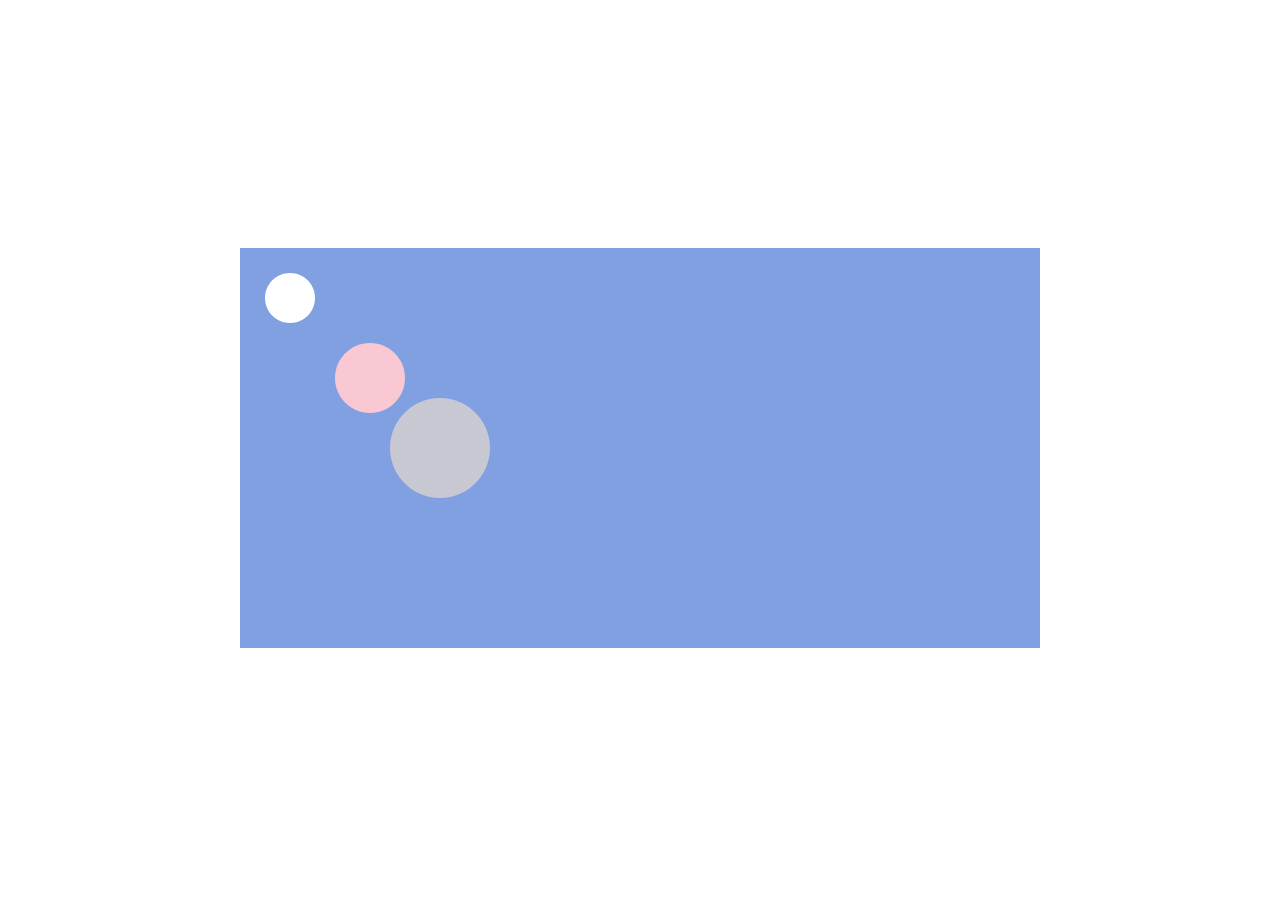
<file: p5-rev-template/index.html>
<!DOCTYPE html>
<html lang="en">

<head>
  <meta charset="utf-8">
  <meta name="viewport" content="width=device-width, initial-scale=1.0">
  <title>Sketch 1</title>

  <link rel="stylesheet" type="text/css" href="css/style.css">

  <script src="js/libraries/p5.min.js"></script>
  <script src="js/libraries/p5.sound.min.js"></script>
  <script src="js/script.js"></script>
</head>

<body></body>

</html>
</file>
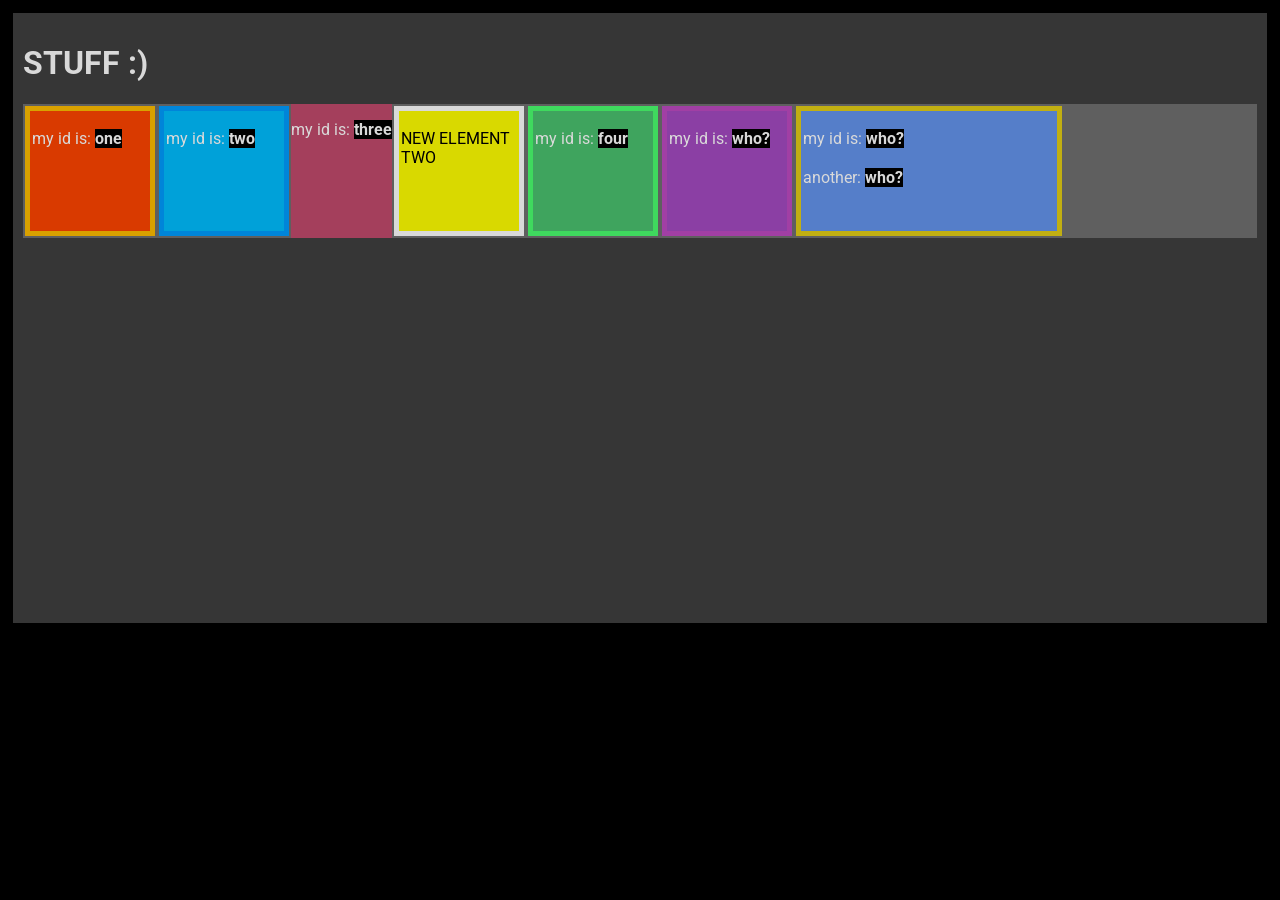
<file: task2 /index.html>
<!DOCTYPE html>
<html>

<head>
    <title>-2 NEW : NEW DOM PAGE</title>
    <meta charset="utf-8" />
    <link rel="preconnect" href="https://fonts.gstatic.com" />
    <link href="https://fonts.googleapis.com/css2?family=Roboto&display=swap" rel="stylesheet" />
    <link rel="stylesheet" href="dom.css">
</head>

<body>
    <!-- OUTER -->
    <div id="parent">
        <!-- TITLE -->
        <h1>STUFF :)</h1>
        <!-- FLEX BOX TO HOLD the SHAPES -->
        <div class="wrapper_flex_box">
            <!-- A SHAPE -->
            <div class="square_shape" id="one" style="background:orangered">
                <p>my id is: <span>one</span></p>
            </div>
            <!-- A SHAPE -->
            <div class="square_shape another_class" id="two">
                <p>my id is: <span>two</span></p>
            </div>
            <!-- A SHAPE NO CLASS-->
            <div id="three">
                <p>my id is: <span>three</span></p>
            </div>

            <div id="four" class="square_shape">
                <p>my id is: <span>four</span></p>
            </div>
            <div id="five" class="square_shape">
                <p>my id is: <span>who?</span></p>

            </div>
            <div id="six" class="square_shape" style="background:cornflowerblue;width:20vw">
                <p>my id is: <span>who?</span></p>
                <p>another: <span>who?</span></p>
            </div>
        </div>
    </div>
    <script src="js/2_dom.js"></script>
</body>

</html>
</file>
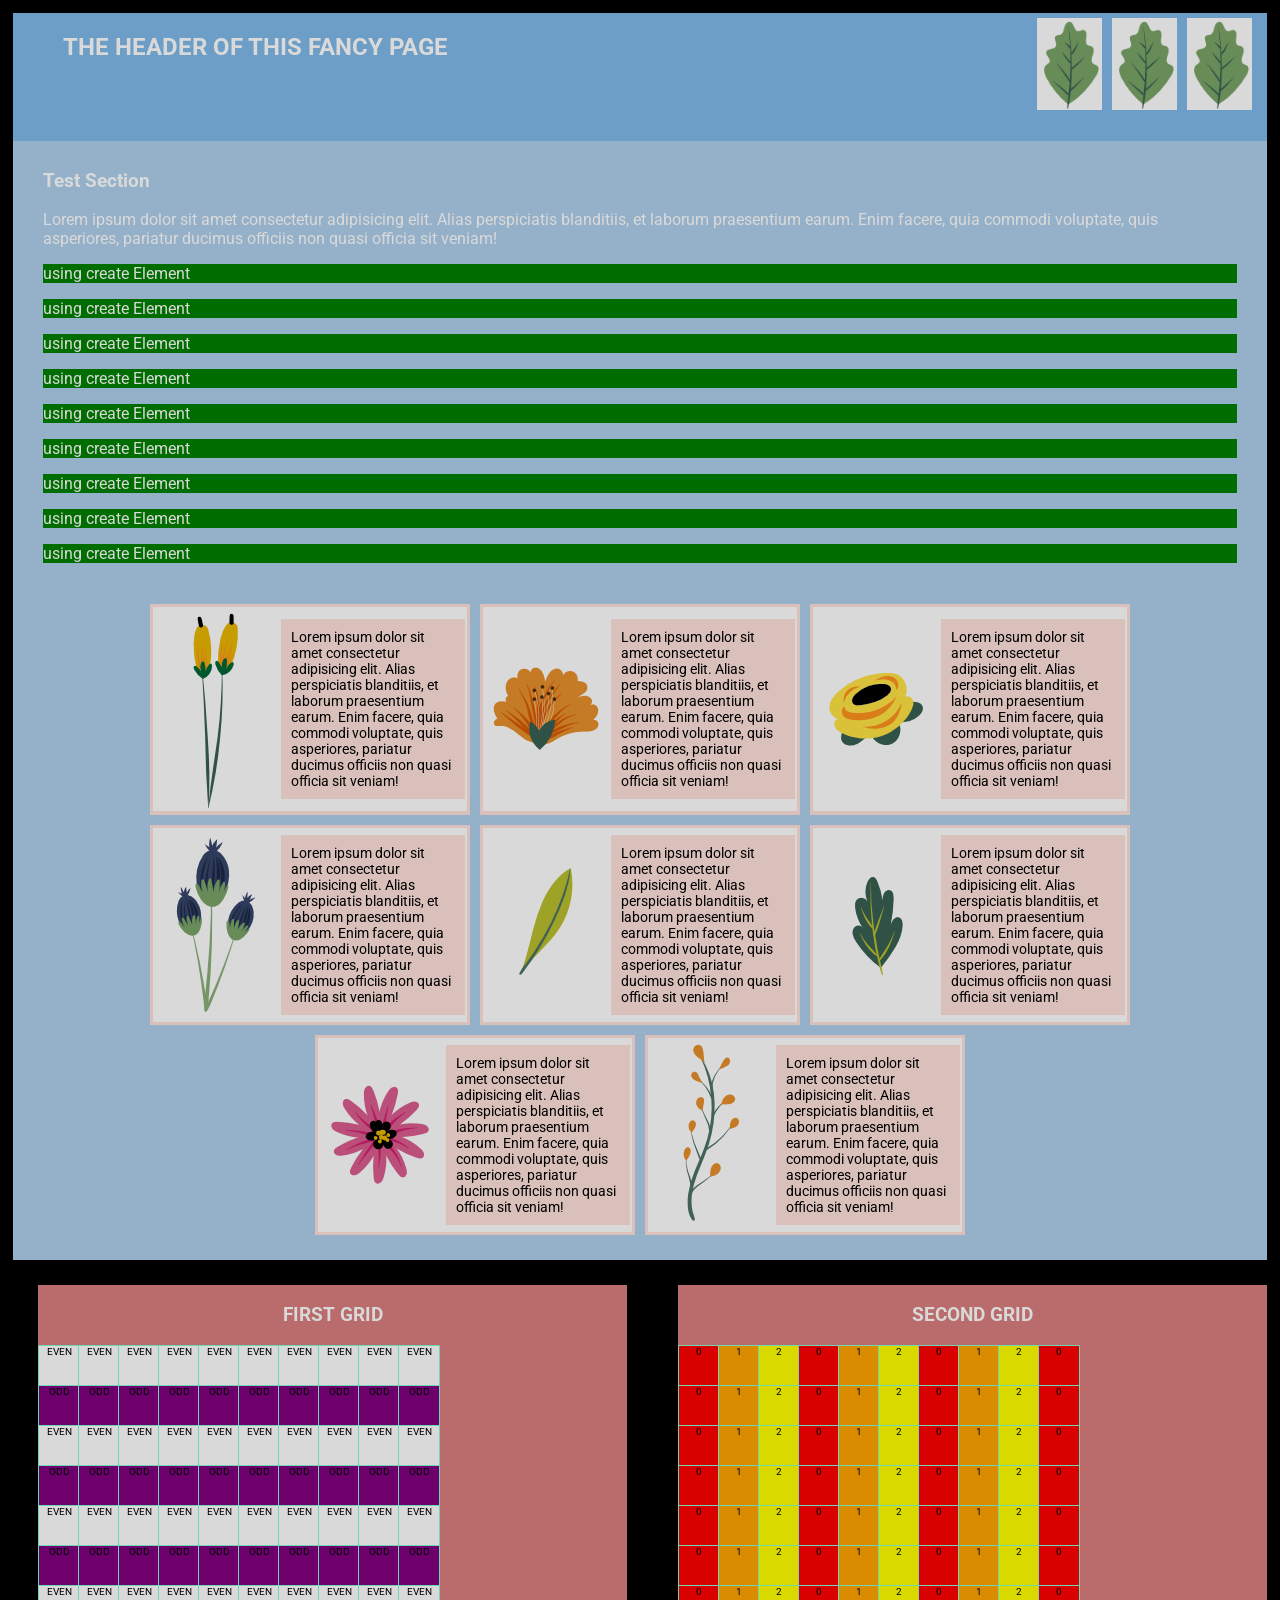
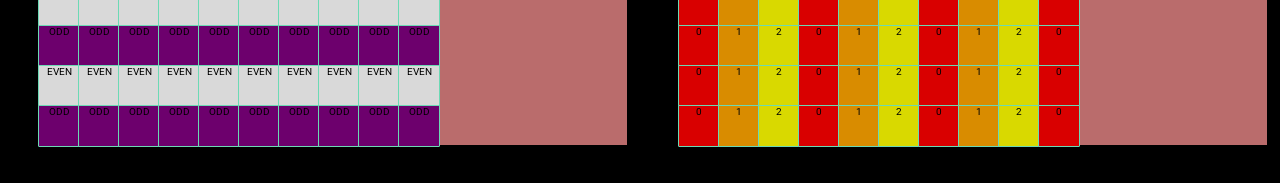
<file: CART263-TASK-2/CART263-TASK-2.html>
<!DOCTYPE html>
<title>TASK 2</title>
<meta charset="utf-8" />
<link rel="preconnect" href="https://fonts.gstatic.com" />
<link href="https://fonts.googleapis.com/css2?family=Roboto&display=swap" rel="stylesheet" />
<link rel="stylesheet" type="text/css" href="task-2-styles/style.css" />
<script src="task-2-js/script.js"></script>
</head>

<body>
    <header>
        <h2> The header of this fancy page</h2>
        <div class = "image-header-box">
            <img src="task-2-images/two.png" />
            <img src="task-2-images/two.png" />
            <img src="task-2-images/two.png" />
        </div>
    </header>
    <main class="flex-box-container">
        <section class="main-content">
            <h3>Test Section</h3>
            <p id="1">
                Lorem ipsum dolor sit amet consectetur adipisicing elit. Alias perspiciatis blanditiis, et
                laborum praesentium earum. Enim facere, quia commodi voluptate, quis asperiores, pariatur ducimus
                officiis non
                quasi officia sit veniam!
            </p>
        </section>

        <section id="parent">
            <div class="inner-container">
                <div class="content-container">
                    <div class="img-container">
                        <img class="img-image" src="task-2-images/sixteen.png" />
                    </div>
                    <p id="2" class="img-descript">Lorem ipsum dolor sit amet consectetur adipisicing elit. Alias
                        perspiciatis blanditiis, et
                        laborum praesentium earum. Enim facere, quia commodi voluptate, quis asperiores, pariatur
                        ducimus officiis non
                        quasi officia sit veniam!</p>

                </div>
            </div>
            <div class="inner-container">
                <div class="content-container">
                    <div class="img-container">
                        <img class="img-image" src="task-2-images/eight.png" />
                    </div>
                    <p id="3" class="img-descript">Lorem ipsum dolor sit amet consectetur adipisicing elit. Alias
                        perspiciatis blanditiis, et
                        laborum praesentium earum. Enim facere, quia commodi voluptate, quis asperiores, pariatur
                        ducimus officiis non
                        quasi officia sit veniam!</p>

                </div>
            </div>
            <div class="inner-container">

                <div class="content-container">
                    <div class="img-container">
                        <img class="img-image" src="task-2-images/eleven.png" />
                    </div>
                    <p id="4" class="img-descript">Lorem ipsum dolor sit amet consectetur adipisicing elit. Alias
                        perspiciatis blanditiis, et
                        laborum praesentium earum. Enim facere, quia commodi voluptate, quis asperiores, pariatur
                        ducimus officiis non
                        quasi officia sit veniam!</p>

                </div>
            </div>
            <div class="inner-container">
                <div class="content-container">
                    <div class="img-container">
                        <img class="img-image" src="task-2-images/fifteen.png" />
                    </div>
                    <p id="5" class="img-descript">Lorem ipsum dolor sit amet consectetur adipisicing elit. Alias
                        perspiciatis blanditiis, et
                        laborum praesentium earum. Enim facere, quia commodi voluptate, quis asperiores, pariatur
                        ducimus officiis non
                        quasi officia sit veniam!</p>

                </div>
            </div>
            <div class="inner-container">
                <div class="content-container">
                    <div class="img-container">
                        <img class="img-image" src="task-2-images/five.png" />
                    </div>
                    <p id="6" class="img-descript">Lorem ipsum dolor sit amet consectetur adipisicing elit. Alias
                        perspiciatis blanditiis, et
                        laborum praesentium earum. Enim facere, quia commodi voluptate, quis asperiores, pariatur
                        ducimus officiis non
                        quasi officia sit veniam!</p>

                </div>
            </div>
            </div>
            <div class="inner-container">
                <div class="content-container">
                    <div class="img-container">
                        <img class="img-image" src="task-2-images/three.png" />
                    </div>
                    <p id="7" class="img-descript">Lorem ipsum dolor sit amet consectetur adipisicing elit. Alias
                        perspiciatis blanditiis, et
                        laborum praesentium earum. Enim facere, quia commodi voluptate, quis asperiores, pariatur
                        ducimus officiis non
                        quasi officia sit veniam!</p>

                </div>
            </div>
            </div>
            <div class="inner-container">
                <div class="content-container">
                    <div class="img-container">
                        <img class="img-image" src="task-2-images/twelve.png" />
                    </div>
                    <p id="8" class="img-descript">Lorem ipsum dolor sit amet consectetur adipisicing elit. Alias
                        perspiciatis blanditiis, et
                        laborum praesentium earum. Enim facere, quia commodi voluptate, quis asperiores, pariatur
                        ducimus officiis non
                        quasi officia sit veniam!</p>

                </div>
            </div>
            </div>
            <div class="inner-container">
                <div class="content-container">
                    <div class="img-container">
                        <img class="img-image" src="task-2-images/seventeen.png" />
                    </div>
                    <p id="9" class="img-descript">Lorem ipsum dolor sit amet consectetur adipisicing elit. Alias
                        perspiciatis blanditiis, et
                        laborum praesentium earum. Enim facere, quia commodi voluptate, quis asperiores, pariatur
                        ducimus officiis non
                        quasi officia sit veniam!</p>

                </div>
            </div>
            </div>
        </section>
    </main>
    <section class="grids">
        <div class="grid-container">
            <h3>FIRST GRID</h3>
            <section id="new-grid"></section>
        </div>
        <div class="grid-container">
            <h3>SECOND GRID</h3>
            <section id="new-grid-three"></section>
    </section>
    </div>
</body>

</html>
</file>
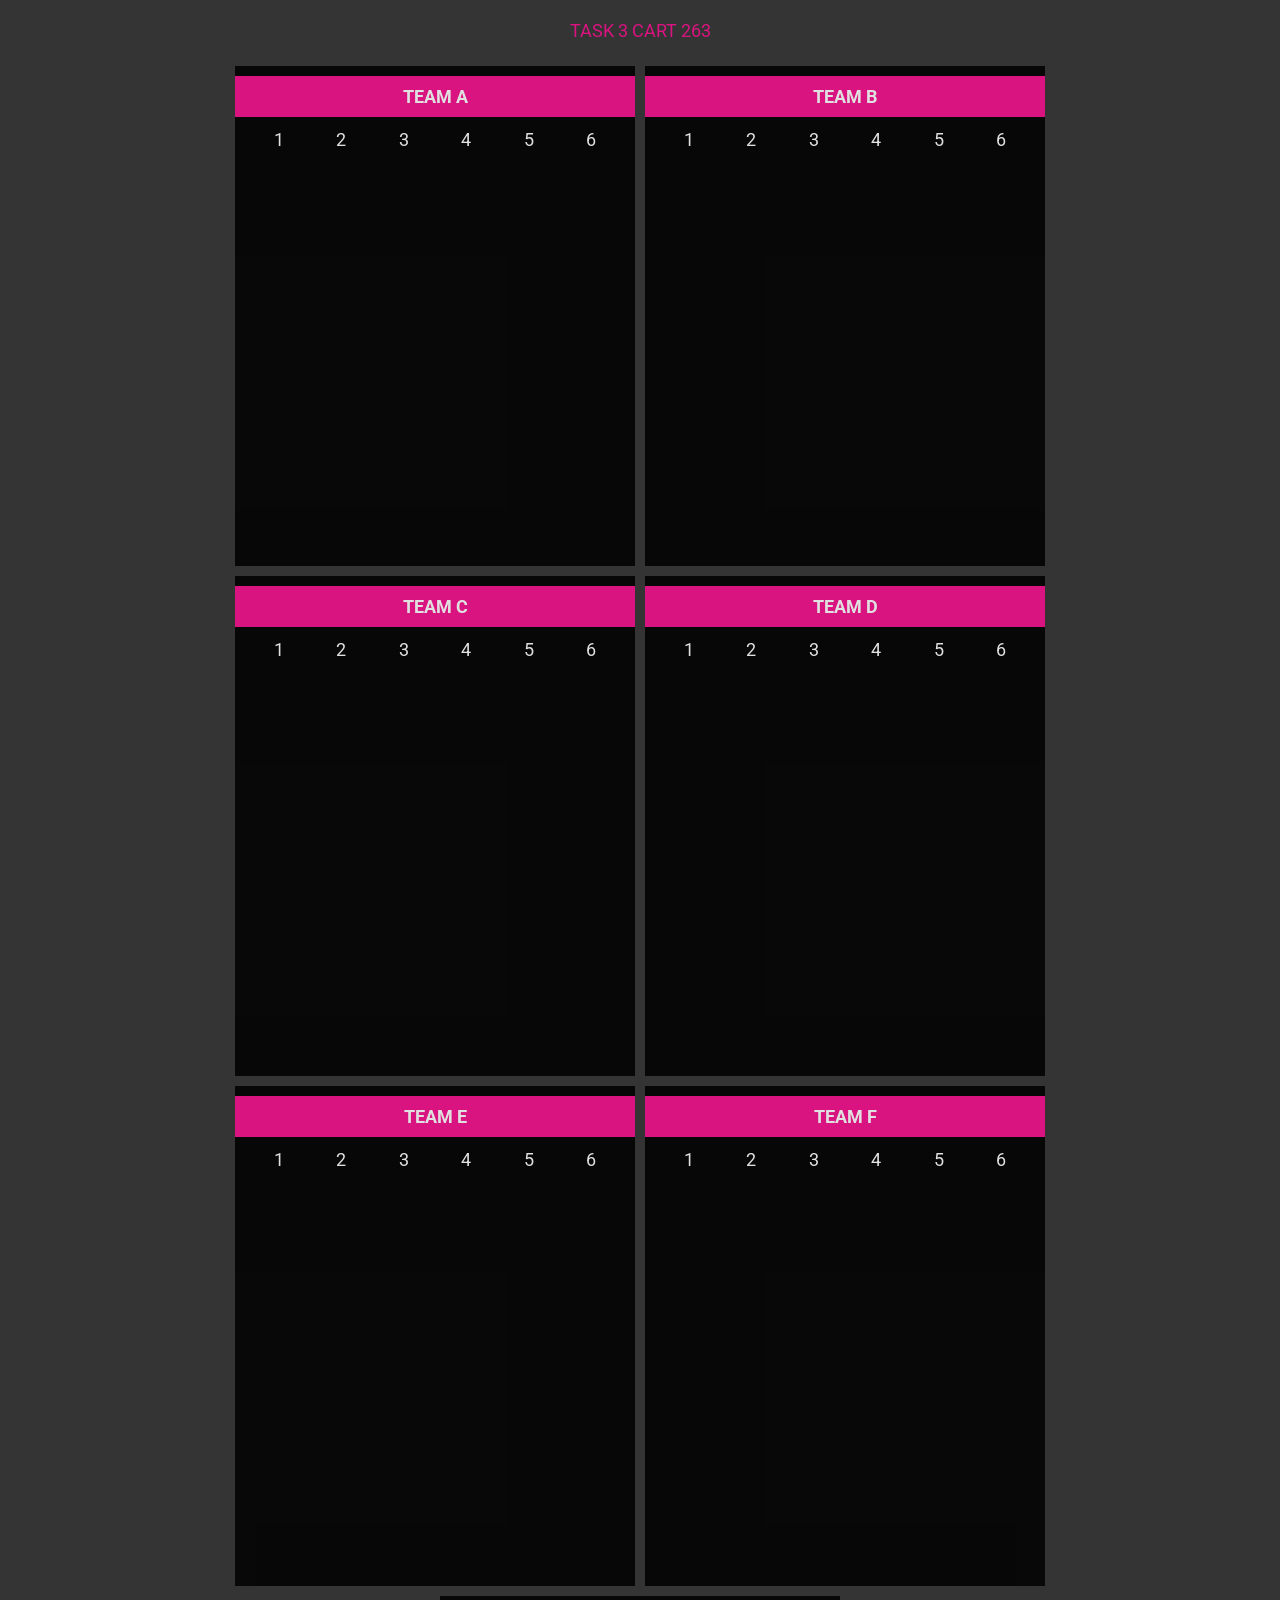
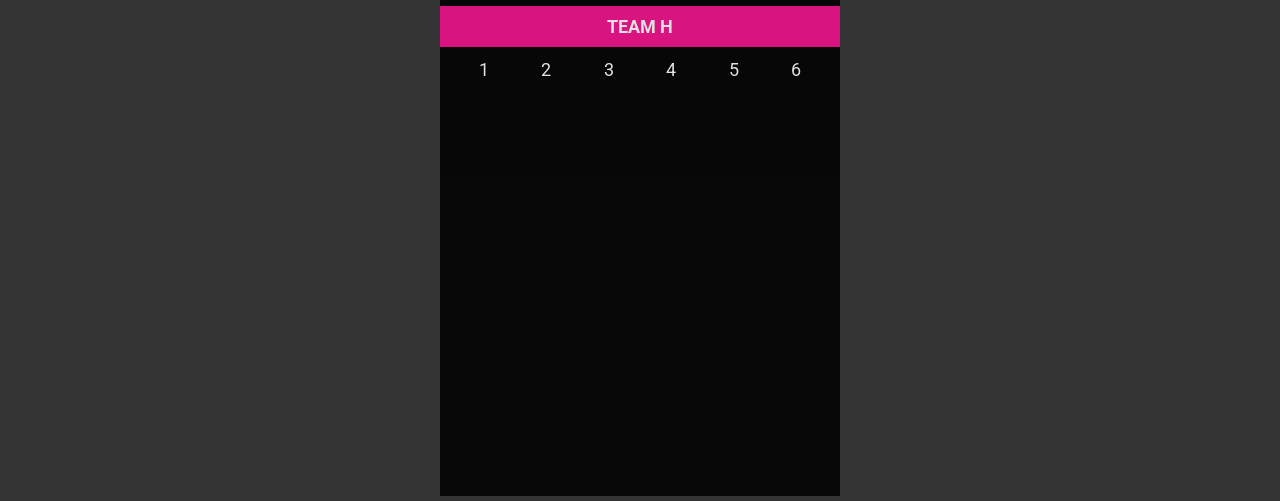
<file: CART263-TASK-3/CART263-TASK-3.html>
<!DOCTYPE html>
<title>-WEEK 4 : TASK_3</title>
<meta charset="utf-8" />
<link rel="preconnect" href="https://fonts.gstatic.com" />
<link href="https://fonts.googleapis.com/css2?family=Roboto&display=swap" rel="stylesheet" />
<link rel="stylesheet" type="text/css" href="task-3-css/style.css" />

</head>

<body>
  <header>
    TASK 3 CART 263
  </header>
  <main>
    <section class="flex-box">

       <!-- TEAM A-->
      <section id="TEAM_A" class="teamCanvas">
        <h5>TEAM A</h5>
        <div class = "team-nav"><p>1</p><p>2</p><p>3</p><p>4</p><p>5</p><p>6</p></div>
        <div class = "aniCanvas" id = "ani_canvA_A" style ="display:none;"></div>
        <div class = "aniCanvas" id = "ani_canvA_B" style ="display:none;"></div>
        <div class = "aniCanvas" id = "ani_canvA_C" style ="display:none;"></div>
        <div class = "aniCanvas" id = "ani_canvA_D" style ="display:none;"></div>
      </section>

       <!-- TEAM B-->
      <section id="TEAM_B" class="teamCanvas">
        <h5>TEAM B</h5>
        <div class = "team-nav"><p>1</p><p>2</p><p>3</p><p>4</p><p>5</p><p>6</p></div>
        <div class = "aniCanvas" id = "ani_canvB_A" style ="display:none;"></div>
        <div class = "aniCanvas" id = "ani_canvB_B" style ="display:none;"></div>
        <div class = "aniCanvas" id = "ani_canvB_C" style ="display:none;"></div>
        <div class = "aniCanvas" id = "ani_canvB_D" style ="display:none;"></div>
      </section>

      <!-- TEAM C-->
      <section id="TEAM_C" class="teamCanvas">
        <h5>TEAM C</h5>
        <div class = "team-nav"><p>1</p><p>2</p><p>3</p><p>4</p><p>5</p><p>6</p></div>
        <div class = "aniCanvas" id = "ani_canvC_A" style ="display:none;"></div>
        <div class = "aniCanvas" id = "ani_canvC_B" style ="display:none;"></div>
        <div class = "aniCanvas" id = "ani_canvC_C" style ="display:none;"></div>
        <div class = "aniCanvas" id = "ani_canvC_D" style ="display:none;"></div>
      </section>

      <!-- TEAM D-->
      <section id="TEAM_D" class="teamCanvas">
        <h5>TEAM D</h5>
        <div class = "team-nav"><p>1</p><p>2</p><p>3</p><p>4</p><p>5</p><p>6</p></div>
        <div class = "aniCanvas" id = "ani_canvD_A" style ="display:none;"></div>
        <div class = "aniCanvas" id = "ani_canvD_B" style ="display:none;"></div>
        <div class = "aniCanvas" id = "ani_canvD_C" style ="display:none;"></div>
        <div class = "aniCanvas" id = "ani_canvD_D" style ="display:none;"></div>
      </section>

       <!-- TEAM E-->
      <section id="TEAM_E" class="teamCanvas">
        <h5>TEAM E</h5>
        <div class = "team-nav"><p>1</p><p>2</p><p>3</p><p>4</p><p>5</p><p>6</p></div>
        <div class = "aniCanvas" id = "ani_canvE_A" style ="display:none;"></div>
        <div class = "aniCanvas" id = "ani_canvE_B" style ="display:none;"></div>
        <div class = "aniCanvas" id = "ani_canvE_C" style ="display:none;"></div>
        <div class = "aniCanvas" id = "ani_canvE_D" style ="display:none;"></div>
      </section>

    <!-- TEAM F-->
      <section id="TEAM_F" class="teamCanvas">
        <h5>TEAM F </h5>
        <div class = "team-nav"><p>1</p><p>2</p><p>3</p><p>4</p><p>5</p><p>6</p></div>
        <div class = "aniCanvas" id = "ani_canvF_A" style ="display:none;"></div>
        <div class = "aniCanvas" id = "ani_canvF_B" style ="display:none;"></div>
        <div class = "aniCanvas" id = "ani_canvF_C" style ="display:none;"></div>
        <div class = "aniCanvas" id = "ani_canvF_D" style ="display:none;"></div>
    </section>

        <!-- SABINE TEST-->
    <section id="TEAM_H" class="teamCanvas">
      <h5>TEAM H </h5>
      <div class = "team-nav"><p>1</p><p>2</p><p>3</p><p>4</p><p>5</p><p>6</p></div>
      <div class = "aniCanvas" id = "ani_canvH_A" style ="display:none;"></div>
      <div class = "aniCanvas" id = "ani_canvH_B" style ="display:none;"></div>
      <div class = "aniCanvas" id = "ani_canvH_C" style ="display:none;"></div>
      <div class = "aniCanvas" id = "ani_canvH_D" style ="display:none;"></div>
    </section>
  </section>
  </main>


  
  <!-- CART 263 TEAMS-->
   <script src= "task-3-js/buttonsAndFrame.js"></script>
  <script src="task-3-js/team-a.js"></script>
  <script src="task-3-js/team-b.js"></script>
  <script src="task-3-js/team-c.js"></script>
  <script src="task-3-js/team-d.js"></script>
  <script src="task-3-js/team-e.js"></script>
  <script src="task-3-js/team-f.js"></script>

    <!-- SABINE TEST-->
  <script src="task-3-js/team-h.js"></script>
</body>

</html>
</file>
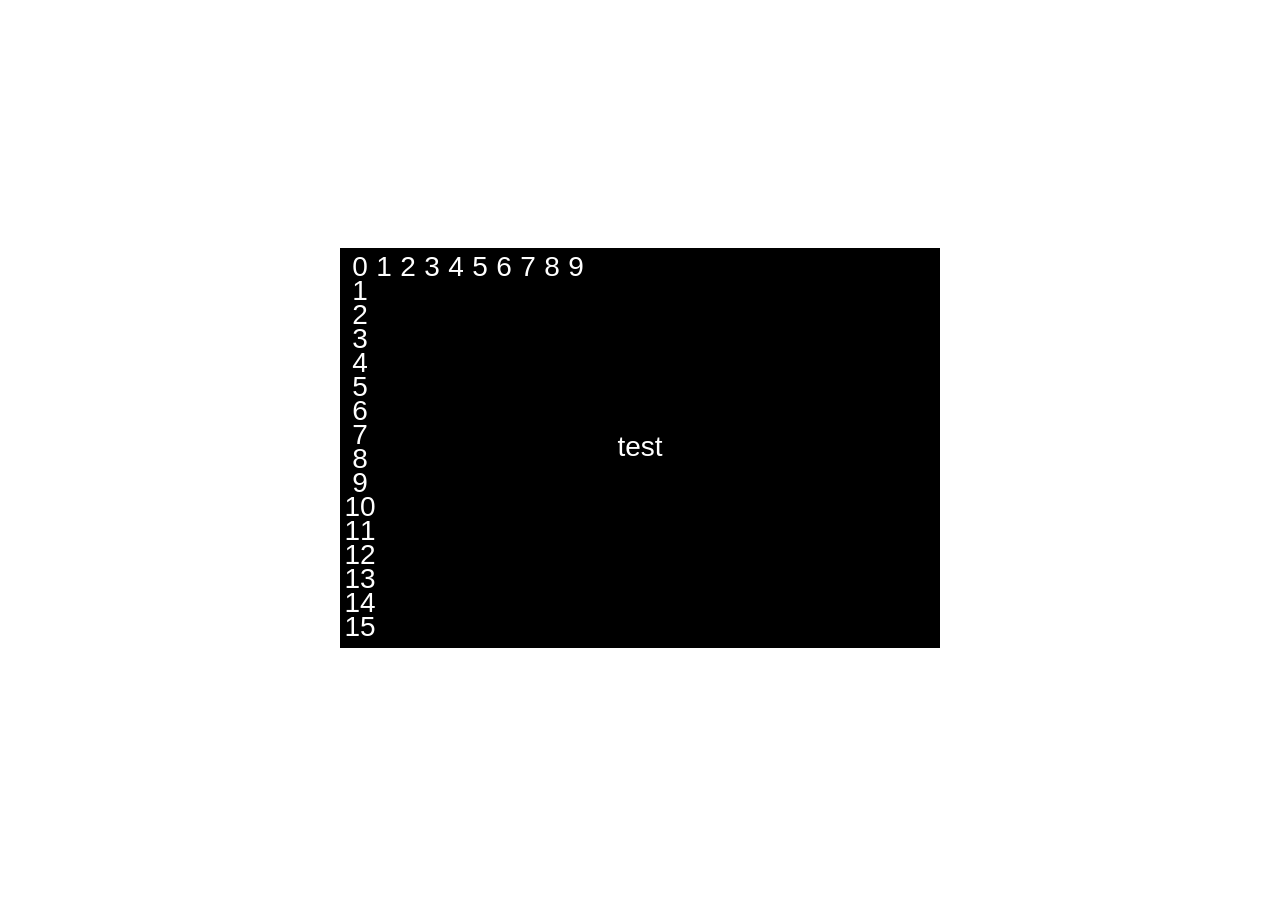
<file: p5-rev-template/index6.html>
<!DOCTYPE html>
<html lang="en">

<head>
    <meta charset="utf-8">
    <meta name="viewport" content="width=device-width, initial-scale=1.0">
    <title>Sketch 6</title>

    <link rel="stylesheet" type="text/css" href="css/style.css">

    <script src="js/libraries/p5.min.js"></script>
    <script src="js/libraries/p5.sound.min.js"></script>
    <script src="js/script6.js"></script>
</head>

<body></body>

</html>
</file>
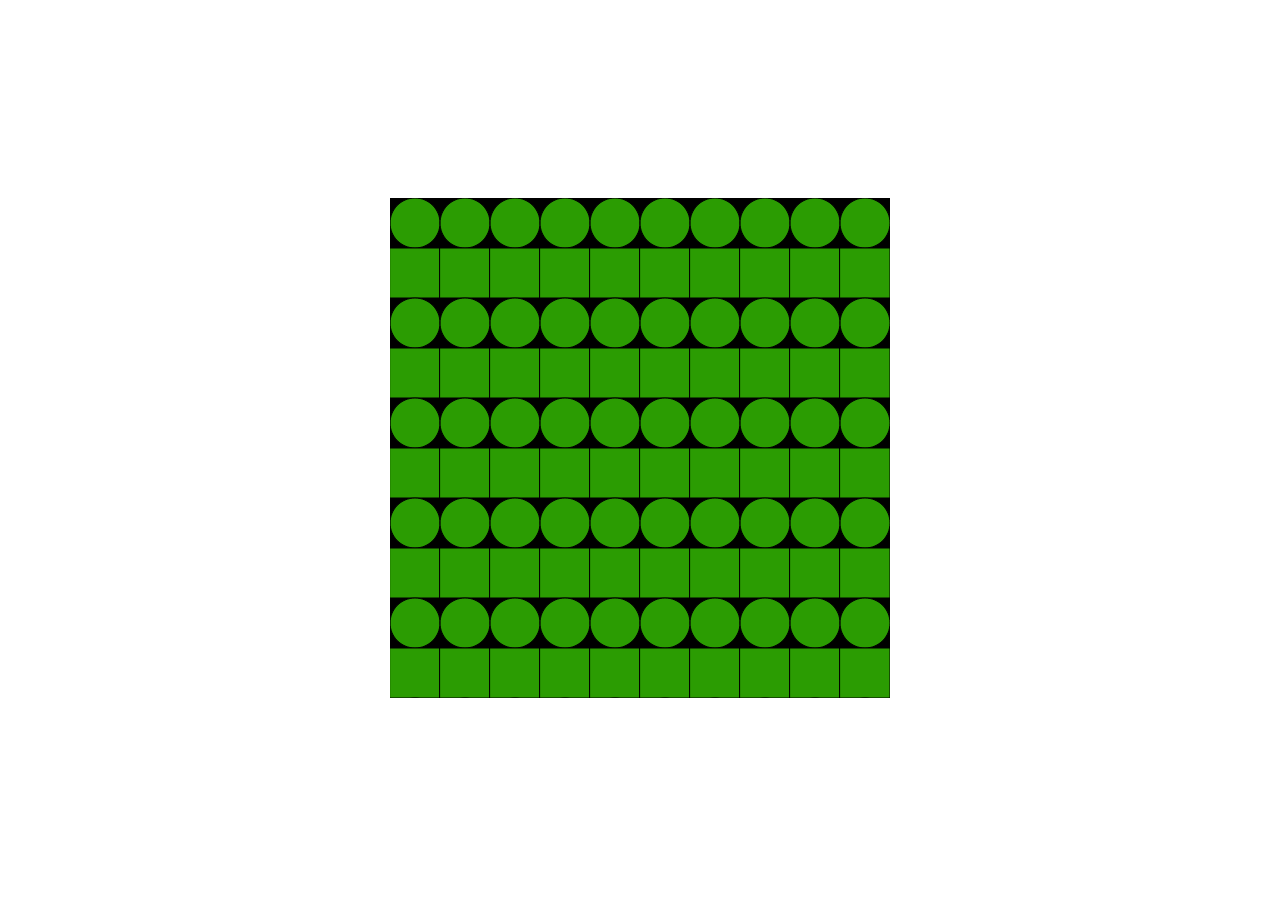
<file: p5-rev-template/index7.html>
<!DOCTYPE html>
<html lang="en">

<head>
    <meta charset="utf-8">
    <meta name="viewport" content="width=device-width, initial-scale=1.0">
    <title>Sketch 7</title>

    <link rel="stylesheet" type="text/css" href="css/style.css">

    <script src="js/libraries/p5.min.js"></script>
    <script src="js/libraries/p5.sound.min.js"></script>
    <script src="js/script7.js"></script>
</head>

<body></body>

</html>
</file>
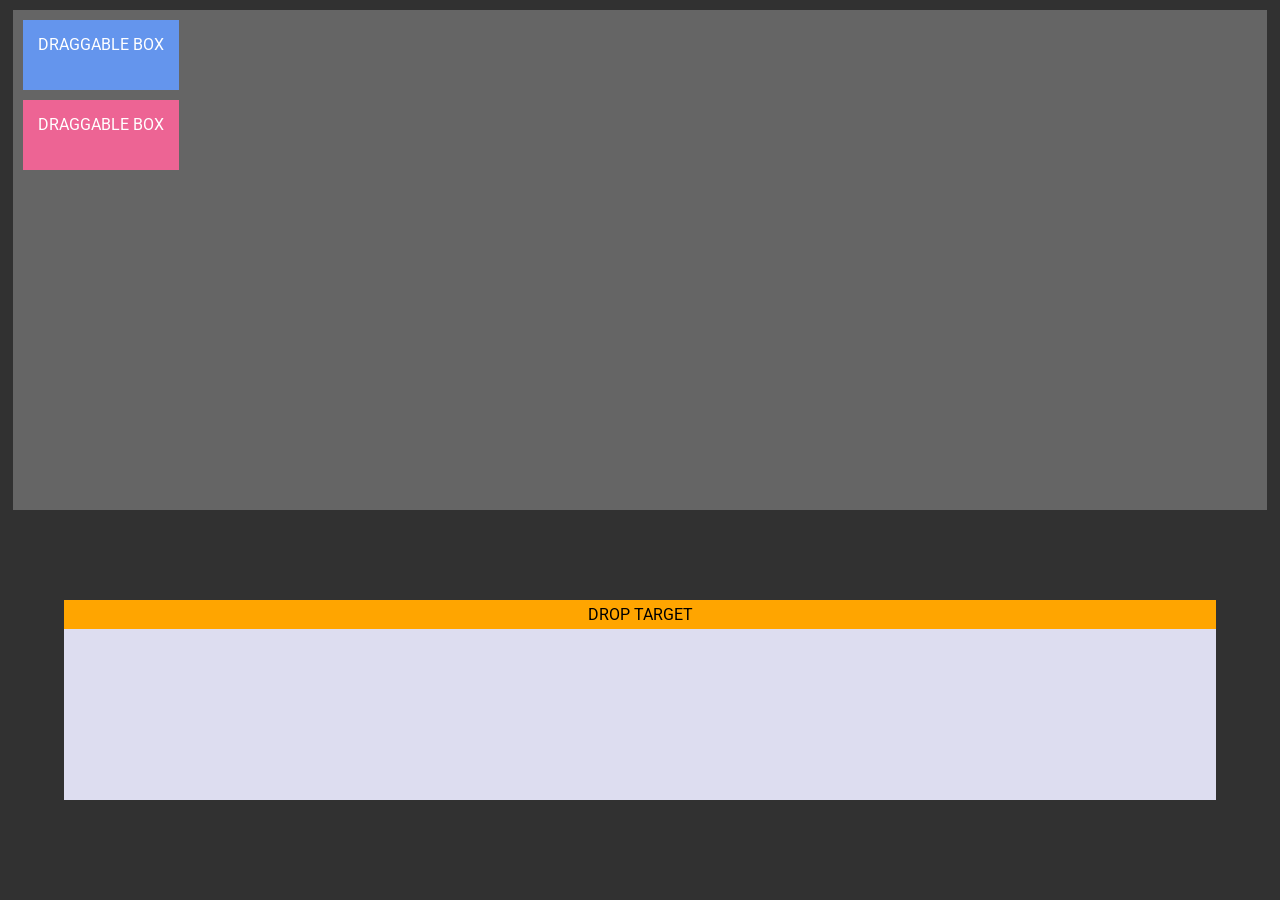
<file: task2 /dragEvent.html>
<!DOCTYPE html>
<html>

<head>
    <title>-3 NEW : EVENTS DOM PAGE</title>
    <meta charset="utf-8" />
    <link rel="preconnect" href="https://fonts.gstatic.com" />
    <link href="https://fonts.googleapis.com/css2?family=Roboto&display=swap" rel="stylesheet" />
    <link rel="stylesheet" type="text/css" href="drag_events.css" />
    <script src="4_drag.js"></script>
</head>

<body>
    <div id="parent">
        <div id="draggable-box-a" class="box" draggable="true"> DRAGGABLE BOX</div>
        <div id="draggable-box-b" class="box" draggable="true"> DRAGGABLE BOX</div>
        <div id="dropTarget">
            <p>DROP TARGET</p>
        </div>
    </div>
</body>

</html>
</file>
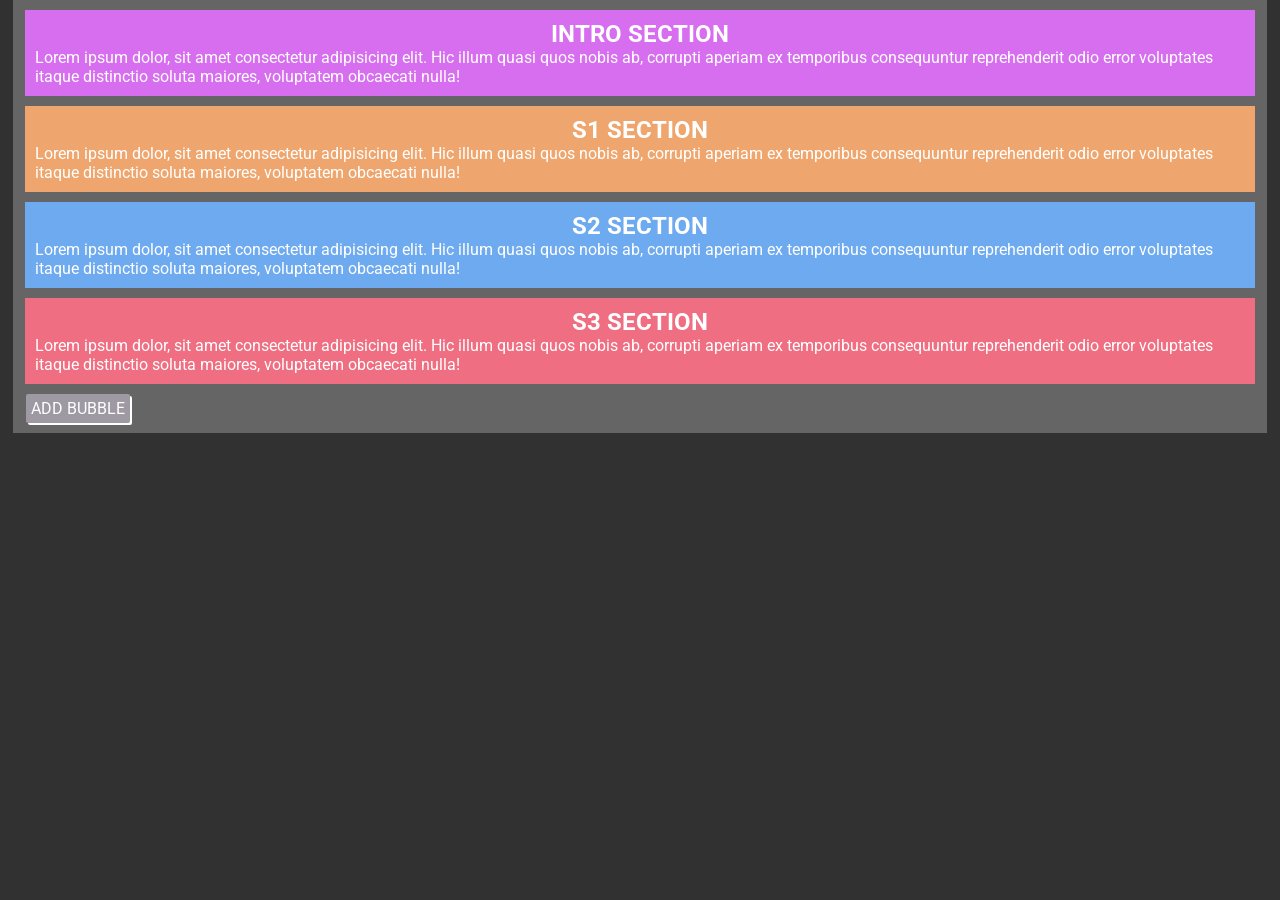
<file: task2 /EventsDOM.html>
<!DOCTYPE html>
<html>

<head>
    <title>-3 NEW : EVENTS DOM PAGE</title>
    <meta charset="utf-8" />
    <link rel="preconnect" href="https://fonts.gstatic.com" />
    <link href="https://fonts.googleapis.com/css2?family=Roboto&display=swap" rel="stylesheet" />
    <link rel="stylesheet" href="./dom_events.css">
    <script src="3_events.js" defer></script>
</head>

<body>
    <div id="top-layer"></div>
    <div id="parent">
        <div id="intro" class="mouseclick-active-section intro-section" custom-bool="inactive">
            <h2>INTRO SECTION</h2>
            <p>
                Lorem ipsum dolor, sit amet consectetur adipisicing elit. Hic illum
                quasi quos nobis ab, corrupti aperiam ex temporibus consequuntur
                reprehenderit odio error voluptates itaque distinctio soluta maiores,
                voluptatem obcaecati nulla!
            </p>
        </div>

        <div id="s1" class="mouseclick-active-section s1-section" custom-bool="inactive">
            <h2>S1 SECTION</h2>
            <p>
                Lorem ipsum dolor, sit amet consectetur adipisicing elit. Hic illum
                quasi quos nobis ab, corrupti aperiam ex temporibus consequuntur
                reprehenderit odio error voluptates itaque distinctio soluta maiores,
                voluptatem obcaecati nulla!
            </p>
        </div>

        <div id="s2" class="mouseclick-active-section s2-section" custom-bool="inactive">
            <h2>S2 SECTION</h2>
            <p>
                Lorem ipsum dolor, sit amet consectetur adipisicing elit. Hic illum
                quasi quos nobis ab, corrupti aperiam ex temporibus consequuntur
                reprehenderit odio error voluptates itaque distinctio soluta maiores,
                voluptatem obcaecati nulla!
            </p>
        </div>

        <div id="s3" class="mouseclick-active-section s3-section" custom-bool="inactive">
            <h2>S3 SECTION</h2>
            <p>
                Lorem ipsum dolor, sit amet consectetur adipisicing elit. Hic illum
                quasi quos nobis ab, corrupti aperiam ex temporibus consequuntur
                reprehenderit odio error voluptates itaque distinctio soluta maiores,
                voluptatem obcaecati nulla!
            </p>
        </div>

        <div id="bubbleButton">ADD BUBBLE</div>
    </div>
</body>

</html>
</file>
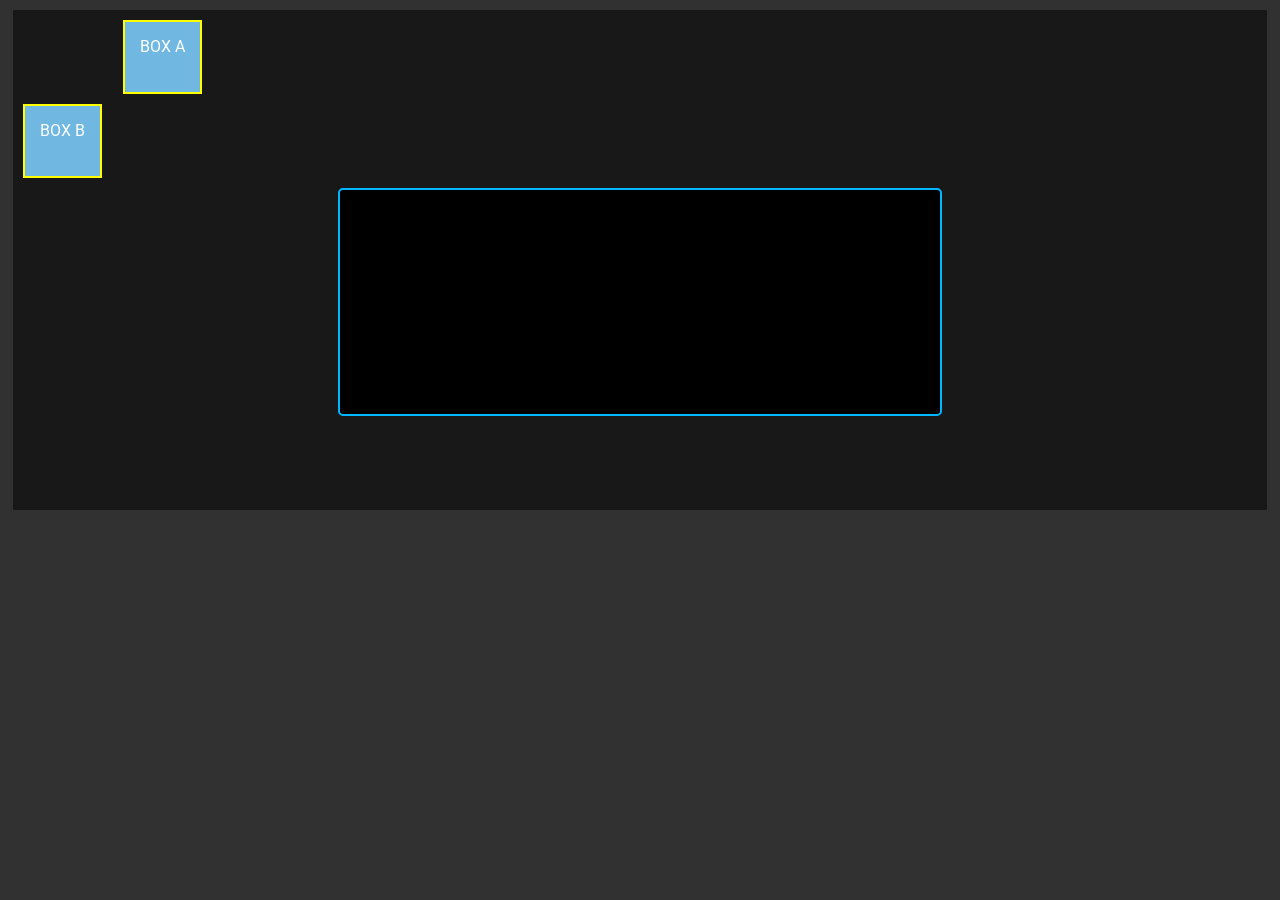
<file: task2 /keyEvent.html>
<!DOCTYPE html>
<html>

<head>
    <title>-3 NEW : EVENTS DOM PAGE</title>
    <meta charset="utf-8" />
    <link rel="preconnect" href="https://fonts.gstatic.com" />
    <link href="https://fonts.googleapis.com/css2?family=Roboto&display=swap" rel="stylesheet" />
    <link rel="stylesheet" type="text/css" href="key_events.css" />
    <script src="keyEx.js"></script>
</head>

<body>
    <div id="parent">
        <div id="boxA" class="box" style="left:100px;">BOX A</div>
        <div id="boxB" class="box" custom-bool="off"> BOX B</div>
        <p id="textContainer"></p>
    </div>
</body>

</html>
</file>
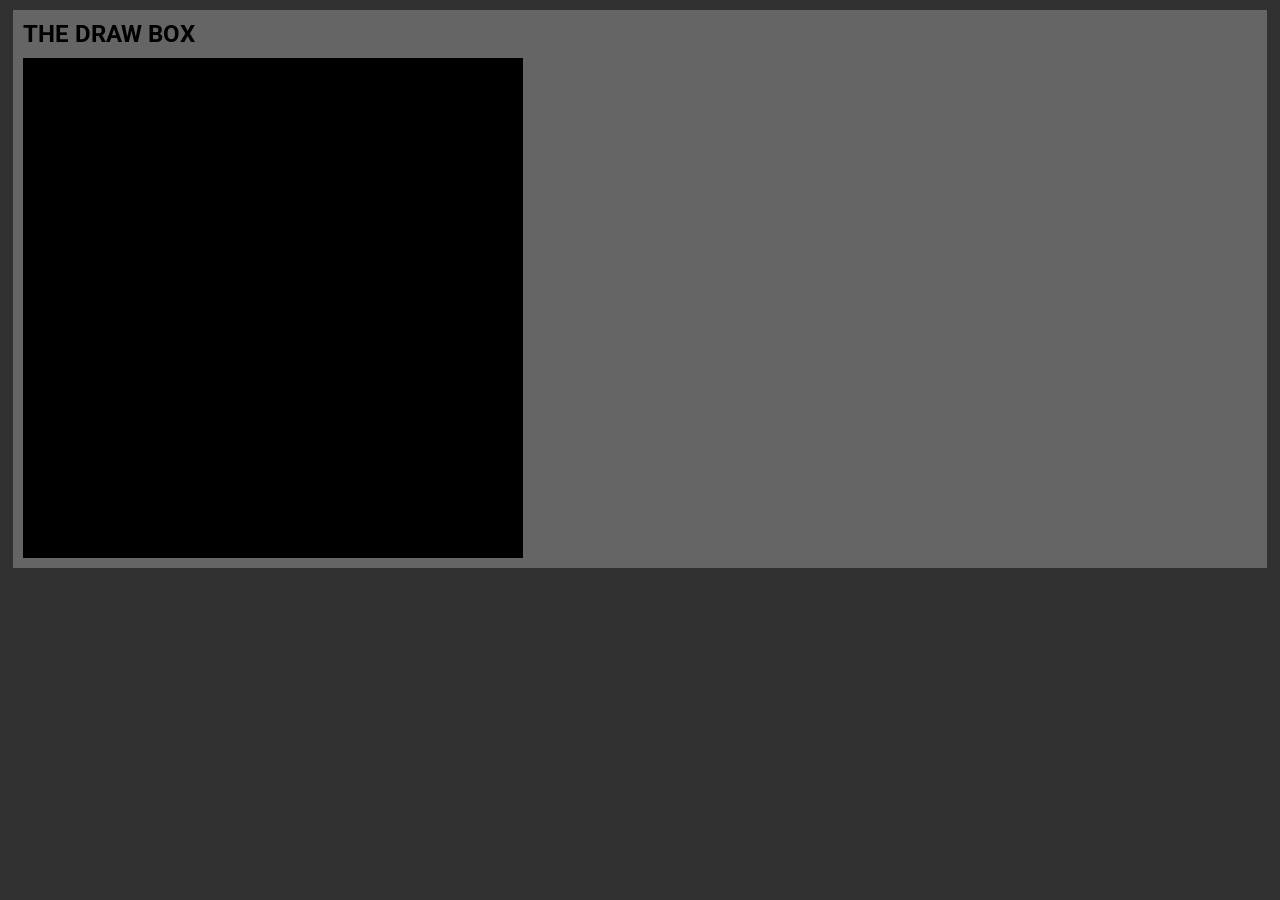
<file: task2 /MoveEvent.html>
<!DOCTYPE html>
<html>

<head>
    <title>-3 NEW : EVENTS DOM PAGE</title>
    <meta charset="utf-8" />
    <link rel="preconnect" href="https://fonts.gstatic.com" />
    <link href="https://fonts.googleapis.com/css2?family=Roboto&display=swap" rel="stylesheet" />
    <link rel="stylesheet" type="text/css" href="move_events.css" />
    <script src="move.js"></script>
</head>

<body>
    <div id="parent">
        <h2>THE DRAW BOX</h2>
        <div id="draw-box-a" class="box"></div>
    </div>
</body>

</html>
</file>
<file: p5-rev-template/css/style.css>
/*********************************************

Here is a description of any special CSS used.
In this case it's just padding and margin to 0
and then centring the canvas (and anything else)
using the CSS Grid.

Also hides overflow.

**********************************************/

body {
  padding: 0;
  margin: 0;
  display: grid;
  /* Set up the grid and justify/align to center */
  justify-content: center;
  align-content: center;
  height: 100vh;
  /* Body is the height of the viewport */
  overflow: hidden;
  /* Hide anything that goes off the window size */
}
</file>
<file: task2 /dom.css>
body {
    background: black;
    margin: 1%;
    padding: 0;
    color: white;
    background: #000000;
    opacity: .85;
    font-family: 'Roboto', sans-serif;
}

#parent {
    /* width:1000px;
    height:600px; */
    background: rgba(255, 255, 255, 0.25);
    /* margin:0 auto;*/
    margin-top: 0px;
    padding-top: 10px;
    padding-left: 10px;
    padding-right: 10px;
    min-height: 600px;
    position: relative;
}

.wrapper_flex_box {
    display: flex;
    background: rgba(255, 255, 255, 0.25);
    padding: 0;
    flex-wrap: wrap;
}

.square_shape {
    width: 120px;
    height: 120px;
    border-width: 5px;
    border-style: solid;
    margin: 2px;
}

.square_shape p {
    padding: 2px;
}

p span {
    font-weight: bold;
    color: white;
    background-color: black;
}

.change_span {
    background-color: rgb(139, 139, 229);
    color: orange;
}

#one {
    background-color: rgb(255, 145, 0);
    border-color: rgb(255, 190, 0);
}

#two {
    background-color: rgb(0, 190, 255);
    border-color: rgb(0, 157, 255);
}

#three {
    background-color: rgb(193, 75, 109);
    border-color: rgb(255, 75, 109);
}

#four {
    background-color: rgb(75, 193, 111);
    border-color: rgb(75, 255, 111);
}

#five {
    background-color: rgb(164, 75, 193);
    border-color: rgb(190, 75, 193);
}

#six {
    background-color: rgb(255, 233, 45);
    border-color: rgb(227, 206, 22);
}
</file>
<file: CART263-TASK-2/task-2-styles/style.css>
body{
    background:black;
    margin:1%;
    padding:0;
    color:white;
    background:#000000;
    opacity: .85;
    font-family: 'Roboto', sans-serif;
  }

  header{
    background-color:#80baea;
    display:flex;
    min-height:60px;
    text-transform: uppercase;
    justify-content:space-between;
  }
  header h2{
   width:50%;
   margin-left:50px;
  }
  .image-header-box{
    display:flex;
    width:50%;
   justify-content:right;
   margin-right:10px; 

  }
  
  .image-header-box img{
    display: inline-block;
    height:calc(80% - 10px);
    margin: 5px;
  }

  main{
    background-color:#afd1ed;
}
.main-content{
    padding-left:30px; 
    padding-right:30px; 
    padding-top:10px; 

}
#parent{
    display: flex;
    flex-wrap: wrap;
    padding:20px;
   justify-content:center
}
  .inner-container{
    background-color: #ffe2db;
    width:320px;
    min-height:200px;
    margin:5px;
  }

  .content-container{
    margin:1%;
    width:98%;
    height:97%;
    background:white;
    display:flex;
    flex-wrap: wrap;
    align-items:center;
    justify-content:center;
  }
  .img-container{
    width:calc(40% - 4px);
    /* height:100%; */
    /* background:green; */
    display: flex;
    justify-content: center;
    margin:2px;

}
 
  .img-descript{
    color:black;
    background:#ffe2db;
    width:calc(60% - (4px + 20px));
    margin:2px;
    padding:10px;
    font-size: 14px;
   
  }

  .newStyle{
    border: 5px solid;
    border-radius: 2px;
    border-color: rgb(237, 193, 252);
    background-color: rgb(223, 127, 255);
    padding:0;
  }

  .testDiv{
    border: 1px solid;
    border-radius: 1px;
    border-color: aquamarine;
    width:40px;
    height:40px;
    background:red;
    position:absolute;
    font-size:10px;
    color:black;
}

.grids{
  display:flex;
  width:100vw;
  min-width:1000px;
}
.grid-container{
  width:48%;
  background:rgb(219, 127, 127);
  margin:2%;
  text-align: center;
  position:relative;

}

#new-grid{
  position:relative;
  background:white;


}
#new-grid-three{
  position:relative;
  background:white;
}
</file>
<file: CART263-TASK-3/task-3-css/style.css>
body{
    background:rgb(52, 52, 52);
    margin:0;
    padding:0;
    color:white;
    opacity: .85;
    font-family: 'Roboto', sans-serif;
    
  }

  main{
    margin:0;
    width:100%;
  }

  header{
    margin: 0 auto;
    margin-top:20px;
    color:rgba(246, 15, 142,1.0);
    /* color:#cdcaca; */
    text-align: center;
    width:90%;
    padding:0;
    background:rgb(52, 52, 52);
    font-size:18px;
 
  }
  .flex-box{
    margin:0 auto;
    margin-top:20px;
    width:90%;
    display:flex;
    /* background:green; */
    flex-wrap:wrap;
    justify-content: center;
  }

  .teamCanvas{
    background:black;
    width:400px;
    height:500px;
    margin:5px;
    position:relative;
  }
  .teamCanvas p{
    color:white;
    padding:0;
    margin:0;
    text-align: center;
    margin-top:10px;
    margin-bottom: 10px;
    width:20%;
    font-size: 18px;
    text-align:center;
    border:2px;
    border-style:solid;
    border-color:black;
  }

  .teamCanvas p:hover{
    border:2px;
    background:white;
    border-style:solid;
    border-color: rgba(246, 15, 142,1.0);
    background:white;
    cursor: pointer;
    color: rgba(246, 15, 142,1.0);
  }

  .team-nav{
    justify-content:space-around;
    display: flex;
    width:375px;
    margin:0 auto;

  }



  h5{
    margin:0;
    text-align:center;
    margin-top:10px;
    background: rgba(246, 15, 142,1.0);
    padding:10px;
    font-size: 18px;
  }

  .aniCanvas{
    border:2px;
    background:white;
    border-style:solid;
    border-color: rgba(246, 15, 142,1.0);
    width:375px;
    height:375px;
    margin:0 auto;
    position:relative;
  }

  .active-button{
    color:white;
    background:rgba(246, 15, 142,1.0);
  }

/*CSS TEAM H**/

.TEAM_H_box{
  width:max-content;
  background-color: rgb(34, 29, 41);
  position:absolute;
  color:white;
  margin:1px;
  padding: 12px;
}

.TEAM_H_box:hover{
  background-color: rgb(30, 168, 223);
  cursor:pointer;

}

.TEAM_H_circle{
  border-radius: 10px;;
  background-color: rgb(223, 30, 117);
  position:absolute;
  transform: translate(-50%, -50%);

}

.TEAM_H_h_cell{
  width:20px;
  height:20px;
  background-color: rgb(177, 150, 215);
  position:absolute;
  transform: translate(-50%, -50%);
}

.TEAM_H_h_cell:hover{
 background-color: rgb(225, 217, 235);

}

.TEAM_H_h_word{
  font-size:16px;
  color:white;
  /* position:absolute; */

  background-color:rgba(228, 200, 208,.7);
  display:inline-block;
  margin:2px;
  padding:2px;
  border-style: dotted;
  border-color: rgb(199, 97, 141);
  border-width: 4px;


}

.TEAM_H_h_cell_D{
  position:absolute;
  border-radius:10px;
  transform: translate(-50%, -50%);
}
</file>
<file: task2 /drag_events.css>
* {
    margin: 0;
    padding: 0;
}

body {
    background: rgb(49, 49, 49);
    color: white;
    font-family: 'Roboto', sans-serif;
    position: relative;

}

#parent {
    background: rgba(255, 255, 255, .25);
    width: 98vw;
    margin: 0 auto;
    /* Add oveflow auto to container */
    overflow: auto;
    margin-top: 10px;
    min-height: 500px;
}

.box {
    margin: 10px;
    width: max-content;
    min-height: 40px;
    padding: 15px;
}

#draggable-box-a {
    background-color: cornflowerblue;

}

#draggable-box-a:hover {
    background-color: rgb(168, 192, 236);
    cursor: pointer;
}


#draggable-box-b {
    background-color: rgb(237, 100, 148);

}

#draggable-box-b:hover {
    cursor: pointer;
    background-color: rgb(238, 180, 200);

}

#dropTarget {
    width: 90%;
    height: 200px;
    background: rgb(221, 221, 240);
    position: fixed;
    bottom: 100px;
    left: 5%;


}

#dropTarget p {
    background: orange;
    padding: 5px;
    text-align: center;
    color: black;
}
</file>
<file: task2 /dom_events.css>
* {
    margin: 0;
    padding: 0;
}

body {
    background: rgb(49, 49, 49);
    color: white;
    font-family: 'Roboto', sans-serif;
    position: relative;

}

#top-layer {
    top: 0;
    left: 1vw;
    position: absolute;
    z-index: 2;
}

#parent {
    position: relative;
    z-index: 1;
    background: rgba(255, 255, 255, .25);
    width: 98vw;
    margin: 0 auto;
    padding-bottom: 10px;
    /* Add oveflow auto to container */
    overflow: auto;
}

div:hover {
    cursor: pointer;
}

.intro-section {
    background-color: rgba(214, 110, 239, 1.0);
    padding: 10px;
    width: calc(98% - 20px);
    margin: 0 auto;
    margin-top: 10px;
}

.intro-section h2 {
    text-align: center;
}

.intro-section-p-active {
    background: rgba(214, 110, 239, .75);
}

.intro-section-active {
    background: rgba(214, 110, 239, .5);
}

.s1-section {
    background-color: rgba(239, 166, 110, 1.0);
    padding: 10px;
    width: calc(98% - 20px);
    margin: 0 auto;
    margin-top: 10px;
}

.s1-section-active {
    background: rgba(239, 166, 110, .5);
}

.s1-section-p-active {
    background: rgba(239, 166, 110, .75);
}

.s1-section h2 {
    text-align: center;
}

.s2-section {
    background-color: rgba(110, 170, 239, 1.0);
    padding: 10px;
    width: calc(98% - 20px);
    margin: 0 auto;
    margin-top: 10px;
}

.s2-section-active {
    background-color: rgba(110, 170, 239, .5);
}

.s2-section-p-active {
    background-color: rgba(110, 170, 239, .75);
}

.s2-section h2 {
    text-align: center;
}

.s3-section {
    background-color: rgba(239, 110, 129, 1.0);
    padding: 10px;
    width: calc(98% - 20px);
    margin: 0 auto;
    margin-top: 10px;
}

.s3-section-active {
    background-color: rgba(239, 110, 129, .5);
}

.s3-section-p-active {
    background-color: rgba(239, 110, 129, .75);
}

.s3-section h2 {
    text-align: center;
}

/*** BUBBLE BUTTOn ****/
#bubbleButton {
    padding: 5px;
    background-color: rgb(158, 153, 163);
    width: max-content;
    margin-left: 1vw;
    margin-top: 10px;
    border-radius: 2px;
    box-shadow: 2px 2px;

}

#bubbleButton:hover {
    color: rgb(158, 153, 163);
    background: white;

}

.bubble {
    width: 15px;
    height: 15px;
    background-color: blue;
    border-radius: 7px;
    position: absolute;

}
</file>
<file: task2 /key_events.css>
* {
    margin: 0;
    padding: 0;
}

body {
    background: rgb(49, 49, 49);
    color: white;
    font-family: 'Roboto', sans-serif;
    position: relative;

}

#parent {
    background: rgba(24, 24, 24);
    width: 98vw;
    margin: 0 auto;
    /* Add oveflow auto to container */
    overflow: auto;
    margin-top: 10px;
    min-height: 500px;
    position: relative;
}

.box {
    margin: 10px;
    width: max-content;
    min-height: 40px;
    padding: 15px;
    background: rgb(112, 184, 226);
    position: relative;
    /* style */
    border: solid;
    border-width: 2px;
    border-color: yellow;
}

#textContainer {
    margin: 0 auto;
    width: 45vw;
    background: rgba(0, 0, 0);
    min-height: 200px;
    text-wrap: wrap;
    /* style */
    border: solid;
    border-width: 2px;
    border-color: rgb(0, 183, 255);
    border-radius: 5px;
    padding: 12px;
}
</file>
<file: task2 /move_events.css>
* {
    margin: 0;
    padding: 0;
}

body {
    background: rgb(49, 49, 49);
    color: rgb(0, 0, 0);
    font-family: 'Roboto', sans-serif;
    position: relative;

}

#parent {
    background: rgba(255, 255, 255, .25);
    width: 98vw;
    margin: 0 auto;
    /* Add oveflow auto to container */
    overflow: auto;
    margin-top: 10px;
    min-height: 500px;
}

#parent h2 {
    margin: 10px;
}

.box {
    margin: 10px;
    width: 500px;
    height: 500px;
    background: black;
    color: white;
    position: relative;
}

.point {
    width: 5px;
    height: 5px;
    background: rgb(221, 71, 71);
    position: absolute;
}
</file>
